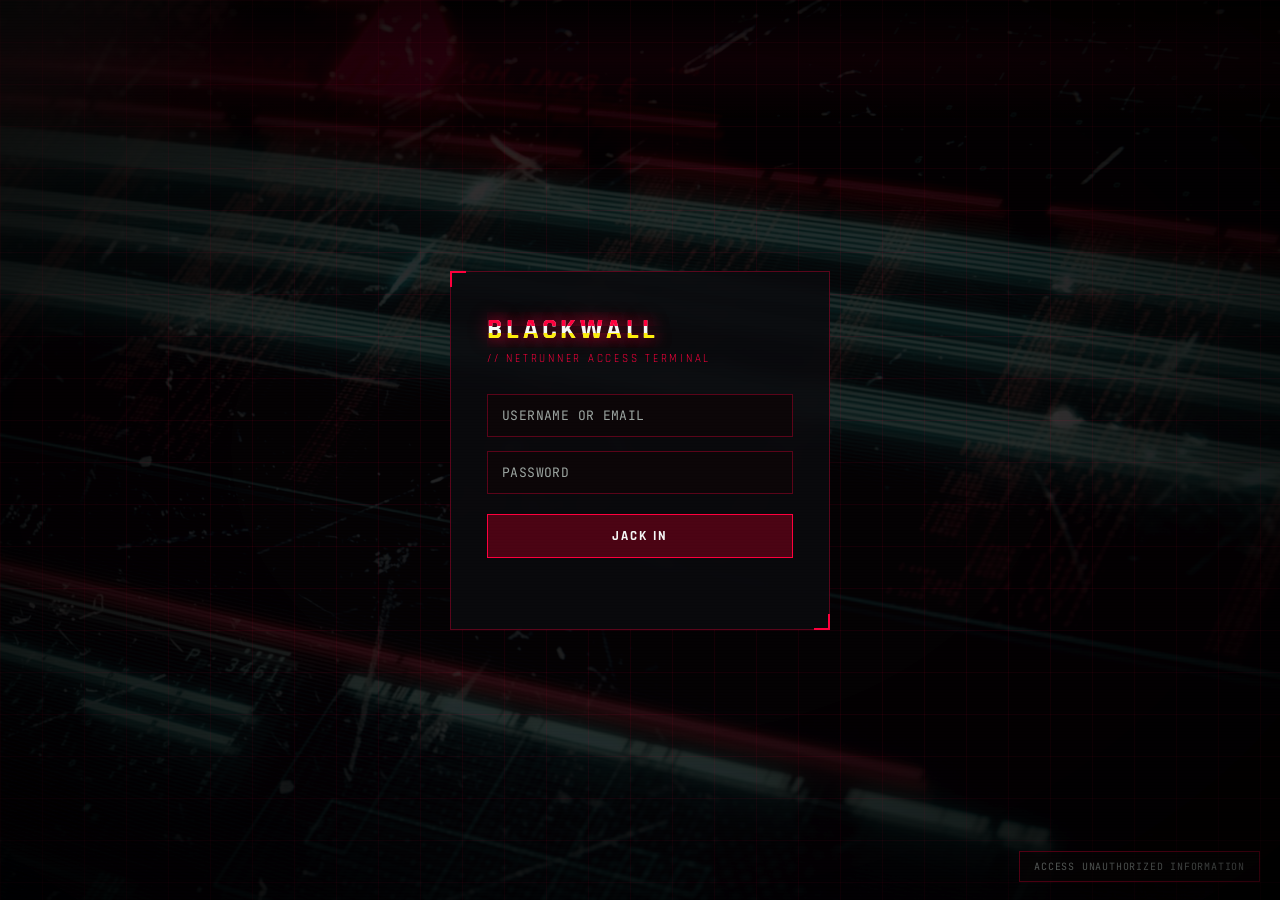
<file: index.html>
<!DOCTYPE html>
<html lang="en">
<head>
  <meta charset="UTF-8">
  <meta name="viewport" content="width=device-width, initial-scale=1">
  <title>BLACKWALL // GRAPHQL</title>
  <link rel="stylesheet" href="css/style.css?v=4">
  <link rel="icon" type="image/png" href="assets/icon.png">
</head>
<body>
  

  <!-- <div id="preBootOverlay" class="pre-boot-overlay">
    <div id="preBootPrompt" class="pre-boot-prompt">click anything to continue</div>
  </div> -->
  
  <div id="app"></div>

  <script type="module" src="js/pre-boot.js"></script>
  <script type="module" src="js/router.js"></script>
</body>
</html>
</file>
<file: css/style.css>
@import url('https://fonts.googleapis.com/css2?family=Rajdhani:wght@500;600;700&family=JetBrains+Mono:wght@400;500;700&display=swap');

:root {
  --void:        #050203;
  --void-2:      #0b0507;
  --panel:       #100609;
  --panel-line:  rgba(255, 0, 60, 0.32);
  --red:         #ff003c;
  --red-dim:     #8f0022;
  --red-deep:    #4a0313;
  --flag:        #fcee0a;
  --cyan:        #00f0ff;
  --magenta:     #ff2079;
  --ice:         #f4f6f5;
  --ice-dim:     #9aa39f;
  --grid:        rgba(255, 0, 60, 0.07);
  --ok:          #39ff8f;

  --font-display: 'Rajdhani', sans-serif;
  --font-mono:    'JetBrains Mono', 'Share Tech Mono', monospace;
}

* { box-sizing: border-box; }

html, body {
  margin: 0;
  padding: 0;
  min-height: 100vh;
  color: var(--ice);
  font-family: var(--font-display);
  overflow-x: hidden;
}

html {
  background: var(--void);
}

body {
  background: transparent;
}

html::before {
  content: "";
  position: fixed;
  inset: 0;
  z-index: -1;
  pointer-events: none;
  background-image: url('../assets/background.png');
  background-size: cover;
  background-position: center;
  background-repeat: no-repeat;
  background-attachment: fixed;
  opacity: 0.25;
  filter: saturate(0.8) brightness(0.7);
}

body {
  background-image:
    linear-gradient(var(--grid) 1px, transparent 1px),
    linear-gradient(90deg, var(--grid) 1px, transparent 1px);
  background-size: 42px 42px;
  position: relative;
}

body::before {
  content: "";
  position: fixed;
  inset: 0;
  pointer-events: none;
  z-index: 999;
  background: repeating-linear-gradient(
    to bottom,
    rgba(255, 255, 255, 0.025) 0px,
    rgba(255, 255, 255, 0.025) 1px,
    transparent 2px,
    transparent 3px
  );
  mix-blend-mode: overlay;
  animation: scan-drift 11s linear infinite;
}

@keyframes scan-drift {
  0%   { background-position: 0 0; }
  100% { background-position: 0 120px; }
}

body::after {
  content: "";
  position: fixed;
  inset: 0;
  pointer-events: none;
  z-index: 998;
  background: radial-gradient(ellipse at center, transparent 45%, rgba(0,0,0,0.75) 100%);
  animation: vignette-breathe 8s ease-in-out infinite;
}

@keyframes vignette-breathe {
  0%, 100% { opacity: 1; }
  50% { opacity: 0.88; }
}


@keyframes deep-glitch {
  0%, 98.5%, 100% { transform: translate(0, 0); filter: none; }
  98.7% { transform: translate(-2px, 1px); filter: hue-rotate(8deg); }
  99%   { transform: translate(2px, -1px); filter: hue-rotate(-8deg); }
  99.3% { transform: translate(0, 0); filter: none; }
}

.dashboard, .login-wrap, .detail-wrap {
  animation: deep-glitch 14s infinite;
}

@keyframes sweep {
  0%   { transform: translateY(-100%); opacity: 0; }
  5%   { opacity: 0.5; }
  95%  { opacity: 0.5; }
  100% { transform: translateY(100vh); opacity: 0; }
}

.bw-sweep {
  position: fixed;
  left: 0; right: 0;
  height: 120px;
  top: 0;
  background: linear-gradient(to bottom, transparent, rgba(255, 0, 60,0.06), transparent);
  animation: sweep 7s linear infinite;
  pointer-events: none;
  z-index: 5;
}

::selection { background: var(--red); color: var(--void); }



.hud-frame {
  position: relative;
  border: 1px solid var(--panel-line);
  background: linear-gradient(180deg, rgba(255, 0, 60,0.03), rgba(0,0,0,0.2));
  animation: frame-pulse 6s ease-in-out infinite;
}

@keyframes frame-pulse {
  0%, 100% { border-color: var(--panel-line); }
  50% { border-color: rgba(255, 0, 60, 0.4); }
}

.hud-frame::before,
.hud-frame::after {
  content: "";
  position: absolute;
  width: 14px;
  height: 14px;
  z-index: 2;
}

.hud-frame::before {
  top: -1px; left: -1px;
  border-top: 2px solid var(--icon-color, var(--red));
  border-left: 2px solid var(--icon-color, var(--red));
}

.hud-frame::after {
  bottom: -1px; right: -1px;
  border-bottom: 2px solid var(--icon-color, var(--red));
  border-right: 2px solid var(--icon-color, var(--red));
}



.glitch {
  position: relative;
  font-family: var(--font-display);
  font-weight: 700;
  letter-spacing: 0.08em;
  color: var(--ice);
  text-transform: uppercase;
  text-shadow: 0 0 18px rgba(255, 0, 60,0.55);
}

.glitch::before,
.glitch::after {
  content: attr(data-text);
  position: absolute;
  top: 0; left: 0;
  width: 100%; height: 100%;
  overflow: hidden;
  background: transparent;
}

.glitch::before {
  color: var(--red);
  clip-path: inset(0 0 60% 0);
  animation: glitch-1 3.2s infinite linear alternate-reverse;
}

.glitch::after {
  color: var(--flag);
  clip-path: inset(60% 0 0 0);
  animation: glitch-2 2.6s infinite linear alternate-reverse;
}

@keyframes glitch-1 {
  0%   { transform: translate(0,0); }
  20%  { transform: translate(-2px, 1px); }
  40%  { transform: translate(2px, -1px); }
  60%  { transform: translate(-1px, 0); }
  100% { transform: translate(1px, 1px); }
}
@keyframes glitch-2 {
  0%   { transform: translate(0,0); }
  25%  { transform: translate(2px, -1px); }
  50%  { transform: translate(-2px, 1px); }
  75%  { transform: translate(1px, 1px); }
  100% { transform: translate(-1px, -1px); }
}



.login-wrap {
  min-height: 100vh;
  display: flex;
  align-items: center;
  justify-content: center;
  position: relative;
  z-index: 2;
}

#loginForm,
.tx-dupe-box {
  width: 380px;
  max-width: calc(100vw - 32px);
  padding: 40px 36px 32px;
  background: rgba(10, 10, 13, 0.85);
  backdrop-filter: blur(6px);
  position: relative;
}

#loginForm h1,
.tx-dupe-box h1 {
  font-family: var(--font-display);
  font-size: 28px;
  letter-spacing: 0.12em;
  color: var(--ice);
  margin: 0 0 4px;
  text-transform: uppercase;
}

.login-tag {
  font-size: 11px;
  letter-spacing: 0.25em;
  color: var(--red);
  text-transform: uppercase;
  margin-bottom: 28px;
  display: block;
}

#loginForm input,
.tx-dupe-box input {
  width: 100%;
  background: var(--void-2);
  border: 1px solid var(--panel-line);
  color: var(--ice);
  font-family: var(--font-mono);
  font-size: 13px;
  padding: 12px 14px;
  margin-bottom: 14px;
  outline: none;
  letter-spacing: 0.03em;
  transition: border-color 0.15s, box-shadow 0.15s;
}

#loginForm input::placeholder { color: var(--ice-dim); }

#loginForm input:focus {
  border-color: var(--red);
  box-shadow: 0 0 0 1px var(--red), 0 0 16px rgba(255, 0, 60,0.35);
}

#loginForm button,
.tx-dupe-box button {
  width: 100%;
  margin-top: 6px;
  padding: 13px;
  background: var(--red-deep);
  border: 1px solid var(--red);
  color: var(--ice);
  font-family: var(--font-display);
  font-weight: 700;
  letter-spacing: 0.15em;
  text-transform: uppercase;
  font-size: 13px;
  cursor: pointer;
  transition: background 0.15s, color 0.15s, box-shadow 0.15s;
}

#loginForm button:hover {
  background: var(--red);
  color: var(--void);
  box-shadow: 0 0 20px rgba(255, 0, 60,0.55);
}

#loginForm button:focus-visible,
button:focus-visible,
input:focus-visible {
  outline: 2px solid var(--flag);
  outline-offset: 2px;
}

.error {
  min-height: 16px;
  color: var(--flag);
  font-size: 11px;
  letter-spacing: 0.05em;
  margin-top: 12px;
  text-transform: uppercase;
}

.error:not(:empty)::before { content: "⚠ "; }

.notfound-wrap {
  min-height: 100vh;
  display: flex;
  align-items: center;
  justify-content: center;
  position: relative;
  z-index: 2;
  padding: 24px;
}

.notfound-card {
  width: 560px;
  max-width: 100%;
  padding: 44px 40px 36px;
  background: rgba(10, 10, 13, 0.85);
  backdrop-filter: blur(6px);
  text-align: center;
}

.notfound-code {
  font-family: var(--font-display);
  font-size: 96px;
  font-weight: 700;
  letter-spacing: 0.05em;
  line-height: 1;
  margin: 0 0 6px;
}

.notfound-title {
  font-family: var(--font-display);
  font-size: 20px;
  font-weight: 700;
  letter-spacing: 0.14em;
  text-transform: uppercase;
  color: var(--ice);
  margin: 0 0 18px;
}

.notfound-log {
  text-align: left;
  background: var(--void-2);
  border: 1px solid var(--panel-line);
  padding: 14px 16px;
  margin: 0 0 22px;
  font-size: 11px;
  line-height: 1.9;
  letter-spacing: 0.03em;
  color: var(--ice-dim);
}

.notfound-log span { color: var(--red); }
.notfound-log .nf-ok { color: var(--ok); }
.notfound-log .nf-flag { color: var(--flag); }

.notfound-blurb {
  font-size: 12px;
  line-height: 1.7;
  color: var(--ice-dim);
  margin: 0 0 26px;
  letter-spacing: 0.02em;
}

.notfound-actions {
  display: flex;
  justify-content: center;
}

.unauth-link {
  position: fixed;
  right: 20px;
  bottom: 18px;
  z-index: 6;
  padding: 8px 14px;
  background: rgba(10, 5, 7, 0.7);
  border: 1px solid var(--red-dim);
  color: var(--ice-dim);
  font-family: var(--font-mono);
  font-size: 10px;
  letter-spacing: 0.08em;
  text-transform: uppercase;
  text-decoration: none;
  transition: border-color 0.15s, color 0.15s, box-shadow 0.15s;
}

.unauth-link:hover {
  border-color: var(--magenta);
  color: var(--magenta);
  box-shadow: 0 0 12px rgba(255, 32, 121, 0.4);
}

.notfound-actions a {
  display: inline-block;
  padding: 13px 28px;
  background: var(--red-deep);
  border: 1px solid var(--red);
  color: var(--ice);
  font-family: var(--font-display);
  font-weight: 700;
  letter-spacing: 0.15em;
  text-transform: uppercase;
  font-size: 13px;
  text-decoration: none;
  transition: background 0.15s, color 0.15s, box-shadow 0.15s;
}

.notfound-actions a:hover {
  background: var(--red);
  color: var(--void);
  box-shadow: 0 0 20px rgba(255, 0, 60,0.55);
}

.notfound-cursor {
  display: inline-block;
  width: 8px;
  height: 14px;
  margin-left: 2px;
  background: var(--red);
  vertical-align: -2px;
  animation: nf-blink 1s steps(1) infinite;
}

@keyframes nf-blink {
  0%, 49% { opacity: 1; }
  50%, 100% { opacity: 0; }
}



.dashboard {
  min-height: 100vh;
  position: relative;
  z-index: 2;
  padding: 18px 22px;
  width: 100%;
}

.topbar {
  display: flex;
  justify-content: space-between;
  align-items: flex-start;
  margin-bottom: 18px;
}

.identity-box {
  display: flex;
  align-items: center;
  gap: 10px;
  padding: 10px 16px;
  cursor: pointer;
  background: rgba(10,10,13,0.7);
  transition: box-shadow 0.15s, transform 0.1s;
  border: none;
  text-align: left;
}

.identity-box:hover {
  box-shadow: 0 0 14px rgba(255, 0, 60,0.35);
  transform: translateY(-1px);
}

.identity-dot {
  width: 8px; height: 8px;
  border-radius: 50%;
  background: var(--ok);
  box-shadow: 0 0 8px var(--ok);
  flex-shrink: 0;
}

.identity-text .label {
  font-size: 9px;
  letter-spacing: 0.2em;
  color: var(--red);
  text-transform: uppercase;
  display: block;
}

.identity-text .name {
  font-family: var(--font-display);
  font-size: 16px;
  font-weight: 600;
  letter-spacing: 0.05em;
  color: var(--ice);
}

.logout-btn {
  padding: 13px 26px;
  background: rgba(255, 0, 60,0.06);
  border: 1px solid var(--red);
  color: var(--red);
  font-family: var(--font-display);
  font-weight: 700;
  font-size: 13.5px;
  letter-spacing: 0.18em;
  text-transform: uppercase;
  cursor: pointer;
  transition: all 0.15s;
  box-shadow: 0 0 10px rgba(255, 0, 60,0.25);
}

.logout-btn:hover {
  background: var(--red);
  color: var(--void);
  border-color: var(--red);
  box-shadow: 0 0 20px rgba(255, 0, 60,0.65);
}

.title-band {
  text-align: center;
  margin: 8px 0 22px;
}

.title-band h1 {
  font-size: 34px;
  margin: 0;
}

.title-band .glitch {
  display: inline-block;
  cursor: default;
  user-select: none;
  -webkit-user-select: none;
  -moz-user-select: none;
}

.title-band .sub {
  font-size: 10.5px;
  letter-spacing: 0.35em;
  color: var(--ice-dim);
  text-transform: uppercase;
  margin-top: 6px;
}

.title-band .boot-line {
  font-size: 10px;
  color: var(--ok);
  letter-spacing: 0.15em;
  margin-top: 10px;
  font-family: var(--font-mono);
}

.title-band .boot-line::after {
  content: "_";
  animation: cursor-blink 1s step-end infinite;
}

@keyframes cursor-blink {
  0%, 50% { opacity: 1; }
  51%, 100% { opacity: 0; }
}

.grid-layout {
  display: grid;
  grid-template-columns: repeat(6, 1fr);
  grid-auto-rows: minmax(90px, auto);
  gap: 12px;
  width: 100%;
}


.hero-graph {
  position: relative;
  overflow: hidden;
}

.hero-graph::before {
  
  content: "";
  position: absolute;
  inset: 0;
  opacity: 0.05;
  background-image:
    linear-gradient(30deg, var(--red) 12%, transparent 12.5%, transparent 87%, var(--red) 87.5%, var(--red)),
    linear-gradient(150deg, var(--red) 12%, transparent 12.5%, transparent 87%, var(--red) 87.5%, var(--red)),
    linear-gradient(30deg, var(--red) 12%, transparent 12.5%, transparent 87%, var(--red) 87.5%, var(--red)),
    linear-gradient(150deg, var(--red) 12%, transparent 12.5%, transparent 87%, var(--red) 87.5%, var(--red));
  background-size: 44px 76px;
  background-position: 0 0, 0 0, 22px 38px, 22px 38px;
  pointer-events: none;
}

.center-visuals {
  grid-column: 1 / 2;
  gap: 12px;
}

.center-visuals.right {
  grid-column: 6 / 7;
}

.stat-card {
  padding: 14px 16px;
  min-height: 108px;
  display: flex;
  flex-direction: column;
  justify-content: space-between;
  background: rgba(10,10,13,0.82);
  transition: box-shadow 0.15s, transform 0.1s, border-color 0.15s;
  position: relative;
}

.stat-card.interactive-panel:hover {
  box-shadow: 0 0 18px color-mix(in srgb, var(--icon-color, var(--red)) 35%, transparent),
    inset 0 0 20px color-mix(in srgb, var(--icon-color, var(--red)) 6%, transparent);
  transform: translateY(-2px);
}

.stat-card::after {
  
  content: "";
  position: absolute;
  top: 10px;
  right: 10px;
  width: 5px;
  height: 5px;
  border-radius: 50%;
  background: var(--icon-color, var(--red));
  box-shadow: 0 0 6px var(--icon-color, var(--red));
  animation: led-pulse 2.4s ease-in-out infinite;
}

.stat-card::before {
  
  content: attr(data-icon);
  position: absolute;
  bottom: -6px;
  right: 2px;
  font-size: 46px;
  font-family: var(--font-display);
  font-weight: 700;
  color: var(--icon-color, var(--red));
  opacity: 0.09;
  line-height: 1;
  pointer-events: none;
}

.stat-card.interactive-panel:hover::before { opacity: 0.16; }

@keyframes led-pulse {
  0%, 100% { opacity: 1; }
  50% { opacity: 0.25; }
}

.stat-card .stat-label {
  display: block;
  width: 100%;
  text-align: center;
  font-size: 12px;
  font-weight: 700;
  letter-spacing: 0.2em;
  text-transform: uppercase;
  color: var(--icon-color, var(--red));
  position: relative;
  animation: label-glitch 9s infinite;
  animation-delay: var(--glitch-delay, 0s);
}


@keyframes label-glitch {
  0%, 93%, 100% { transform: translate(0, 0); text-shadow: 0 0 8px rgba(255, 0, 60,0.4); }
  94% { transform: translate(-1px, 0); text-shadow: 1px 0 0 #00f0ff, -1px 0 0 var(--red); }
  95% { transform: translate(1px, 0); text-shadow: -1px 0 0 #00f0ff, 1px 0 0 var(--red); opacity: 0.7; }
  96% { transform: translate(0, 0); text-shadow: 0 0 8px rgba(255, 0, 60,0.4); }
}

.stat-card .stat-value {
  font-family: var(--font-display);
  font-size: 32px;
  font-weight: 700;
  color: var(--ice);
  line-height: 1.1;
  margin-top: 8px;
  text-shadow: 0 0 12px color-mix(in srgb, var(--icon-color, var(--red)) 35%, transparent);
  position: relative;
  flex: 1;
  display: flex;
  flex-direction: column;
  justify-content: center;
  animation: value-flicker 4.5s infinite;
}


.stat-card-wide .stat-value {
  padding-left: 10px;
  border-left: 2px solid var(--icon-color, var(--red));
}


.stat-split-item .stat-value::after,
.stat-card-wide .stat-value::after {
  content: "";
  display: block;
  height: 2px;
  width: 60%;
  margin: 6px auto 0;
  background: var(--icon-color, var(--red));
  box-shadow: 0 0 6px var(--icon-color, var(--red));
  opacity: 0.7;
}

.stat-card-wide .stat-value::after { margin: 6px 0 0; }

@keyframes value-flicker {
  0%, 96%, 100% { opacity: 1; }
  97% { opacity: 0.55; }
  98% { opacity: 1; }
}

.stat-card .stat-sub {
  font-size: 10px;
  color: var(--ice-dim);
  margin-top: 4px;
  letter-spacing: 0.05em;
}

.chart-card {
  padding: 16px;
  background: rgba(10,10,13,0.82);
  display: flex;
  flex-direction: column;
  align-items: center;
  justify-content: center;
  height: 100%;
  transition: box-shadow 0.15s;
}

.chart-card.interactive-panel:hover {
  box-shadow: 0 0 20px rgba(255, 0, 60,0.3);
}

.interactive-panel { cursor: pointer; }


.chart-card svg {
  width: 100%;
  height: auto;
  display: block;
}

.chart-card .chart-title {
  align-self: center;
  width: 100%;
  text-align: center;
  font-size: 13px;
  font-weight: 700;
  letter-spacing: 0.24em;
  text-transform: uppercase;
  color: var(--red);
  margin-bottom: 6px;
  text-shadow: 0 0 8px rgba(255, 0, 60,0.4);
  position: relative;
  animation: label-glitch 9s infinite;
  animation-delay: var(--glitch-delay, 0s);
}

.hero-graph .chart-title {
  display: block;
  width: 100%;
  text-align: center;
  font-size: 15px;
}

.project-progress-card {
  align-items: stretch;
  justify-content: flex-start;
  gap: 10px;
  flex: 1 1 auto;
  min-height: 0;
}

.project-progress-wrap {
  width: 100%;
  flex: 1;
  min-height: 0;
  display: flex;
  flex-direction: column;
  overflow-y: auto;
}

.pp-row {
  display: flex;
  align-items: center;
  gap: 10px;
}

.pp-header {
  flex: 0 0 auto;
  padding: 4px 10px 8px;
  border-bottom: 1px solid var(--panel-line);
}

.pp-header .pp-col {
  font-size: 10px;
  font-weight: 600;
  letter-spacing: 0.08em;
  text-transform: uppercase;
  color: var(--ice-dim);
}

.pp-body {
  flex: 1;
  min-height: 0;
  display: flex;
  flex-direction: column;
}

.pp-item-row {
  flex: 1 1 0;
  min-height: 34px;
  padding: 6px 10px 6px 14px;
  margin-bottom: 6px;
  border: 1px solid rgba(255, 0, 60, 0.16);
  border-radius: 4px;
  font-size: 13px;
  box-shadow: inset 4px 0 0 var(--red);
  transition: background 0.15s, border-color 0.15s;
}

.pp-item-row:last-child { margin-bottom: 0; }
.pp-item-row:hover { background: rgba(255, 0, 60, 0.04); border-color: rgba(255, 0, 60, 0.35); }

.pp-col-path { flex: 2 1 0; min-width: 0; }
.pp-col-status { flex: 1 1 0; }
.pp-col-captain { flex: 1 1 0; }
.pp-col-xp { flex: 0 0 auto; min-width: 70px; text-align: right; }

.project-progress-name {
  font-size: 13px;
  font-weight: 700;
  color: var(--ice);
  letter-spacing: 0.02em;
  white-space: nowrap;
  overflow: hidden;
  text-overflow: ellipsis;
}

.project-progress-path {
  font-size: 10px;
  color: var(--ice-dim);
  margin-top: 2px;
  white-space: nowrap;
  overflow: hidden;
  text-overflow: ellipsis;
}

.project-progress-status {
  display: inline-flex;
  align-items: center;
  gap: 6px;
  font-weight: 600;
  letter-spacing: 0.02em;
  font-size: 13px;
}

.status-setup { color: var(--cyan); }
.status-working { color: #b26bff; }
.status-finished { color: var(--ok); }
.status-audit { color: var(--red); }
.status-unknown { color: var(--ice-dim); }

.project-progress-captain {
  font-weight: 700;
  font-size: 13px;
  color: var(--ice);
}

.project-progress-xp {
  display: flex;
  flex-direction: column;
  align-items: flex-end;
  gap: 2px;
}

.pp-xp-amount {
  font-weight: 700;
  font-size: 13px;
  color: var(--cyan);
  text-align: right;
  white-space: nowrap;
}

.pp-xp-pending {
  font-size: 9px;
  font-weight: 600;
  letter-spacing: 0.04em;
  text-transform: uppercase;
  color: var(--flag, #fcee0a);
  white-space: nowrap;
}

.project-progress-empty {
  flex: 1;
  display: flex;
  align-items: center;
  justify-content: center;
  text-align: center;
  padding: 20px 10px;
  font-size: 12px;
  color: var(--ice-dim);
}

.project-progress-pagination {
  display: flex;
  align-items: center;
  justify-content: center;
  gap: 16px;
  padding-top: 4px;
  flex: 0 0 auto;
}

.pp-page-btn {
  background: rgba(255, 0, 60, 0.06);
  border: 1px solid var(--panel-line);
  color: var(--ice);
  font-size: 16px;
  line-height: 1;
  width: 28px;
  height: 28px;
  border-radius: 2px;
  cursor: pointer;
  transition: background 0.15s, box-shadow 0.15s;
}

.pp-page-btn:hover:not(:disabled) {
  background: rgba(255, 0, 60, 0.15);
  box-shadow: 0 0 10px rgba(255, 0, 60, 0.3);
}

.pp-page-btn:disabled {
  opacity: 0.3;
  cursor: default;
}

.pp-page-label {
  font-size: 12px;
  letter-spacing: 0.05em;
  color: var(--ice-dim);
  min-width: 90px;
  text-align: center;
}


.source-toggle-card {
  justify-content: flex-start;
  align-items: stretch;
  gap: 10px;
}

.source-toggle-list {
  display: flex;
  flex-direction: column;
  gap: 8px;
  margin-top: 10px;
  width: 100%;
}

.source-btn {
  width: 100%;
  padding: 9px 12px;
  background: rgba(255, 0, 60,0.04);
  border: 1px solid var(--panel-line);
  border-left: 3px solid var(--src-color, var(--red));
  color: var(--ice-dim);
  font-family: var(--font-display);
  font-weight: 600;
  font-size: 12px;
  letter-spacing: 0.1em;
  text-transform: uppercase;
  cursor: pointer;
  text-align: left;
  transition: all 0.15s;
  position: relative;
}

.source-btn::after {
  
  content: "";
  position: absolute;
  top: 50%; right: 12px;
  width: 6px; height: 6px;
  border-radius: 50%;
  background: var(--src-color, var(--red));
  transform: translateY(-50%);
  opacity: 0.35;
}

.source-btn:hover {
  border-color: var(--src-color, var(--red-dim));
  color: var(--ice);
}

.source-btn.active {
  background: rgba(255,255,255,0.04);
  border-color: var(--src-color, var(--red));
  color: var(--ice);
  box-shadow: 0 0 14px color-mix(in srgb, var(--src-color, var(--red)) 45%, transparent);
}

.source-btn.active::after { opacity: 1; box-shadow: 0 0 6px var(--src-color, var(--red)); }

.source-hint {
  font-size: 9px;
  color: var(--ice-dim);
  margin-top: auto;
  letter-spacing: 0.03em;
  line-height: 1.5;
}


.hero-graph .scan-line {
  position: absolute;
  left: 0; right: 0;
  height: 2px;
  background: linear-gradient(90deg, transparent, var(--red), transparent);
  animation: hero-scan 4s ease-in-out infinite;
  opacity: 0.6;
  pointer-events: none;
}

@keyframes hero-scan {
  0%   { top: 8%; }
  50%  { top: 88%; }
  100% { top: 8%; }
}

.lore-corner {
  margin-top: 14px;
  max-width: 480px;
  padding: 14px 18px;
  background: rgba(10,10,13,0.55);
  position: relative;
}

.lore-corner .lore-title {
  font-size: 9px;
  letter-spacing: 0.25em;
  color: var(--flag);
  text-transform: uppercase;
  margin-bottom: 8px;
}

.lore-corner .lore-line {
  font-size: 11px;
  color: var(--ice-dim);
  line-height: 1.6;
}

.lore-corner .lore-line span { color: var(--cyan); }

.lore-corner .lore-flicker {
  animation: flicker 5s infinite;
  display: inline-block;
  transition: opacity 0.35s ease;
}

@keyframes flicker {
  0%, 92%, 100% { opacity: 1; }
  93% { opacity: 0.3; }
  94% { opacity: 1; }
  95% { opacity: 0.4; }
  96% { opacity: 1; }
}

svg text { font-family: var(--font-mono); fill: var(--ice-dim); }



.boot-overlay {
  position: fixed;
  inset: 0;
  z-index: 1000;
  background: var(--void);
  display: flex;
  align-items: center;
  justify-content: center;
  padding: 40px;
  transition: opacity 0.5s ease;
}

.boot-lines {
  width: 100%;
  max-width: 620px;
  font-family: var(--font-mono);
  font-size: 13px;
  color: var(--ok);
  line-height: 1.9;
}

.boot-row {
  white-space: pre;
}

.boot-row::before { content: "> "; color: var(--red); }



.pre-boot-overlay {
  position: fixed;
  inset: 0;
  z-index: 5000;
  background: rgba(5, 2, 3, 0.55);
  backdrop-filter: blur(2px);
  padding: 28px 24px;
  cursor: pointer;
  transition: opacity 0.45s ease;
}

.pre-boot-overlay.fading { opacity: 0; pointer-events: none; }

.pre-boot-prompt {
  position: absolute;
  top: 24px;
  left: 24px;
  font-family: var(--font-mono);
  font-size: 16px;
  letter-spacing: 0.16em;
  text-transform: uppercase;
  color: var(--red);
  text-shadow: 0 0 8px rgba(255, 0, 60, 0.55);
  opacity: 0;
  pointer-events: none;
  transition: opacity 0.4s ease;
}

.pre-boot-prompt.show {
  opacity: 1;
  animation: pre-boot-blink 1.1s steps(2, jump-none) infinite;
}

@keyframes pre-boot-blink {
  50% { opacity: 0.3; }
}

@media (prefers-reduced-motion: reduce) {
  .pre-boot-prompt.show { animation: none; }
}

.split-crack {
  position: fixed;
  inset: 0;
  z-index: 1002;
  pointer-events: none;
}

.split-crack path {
  fill: none;
  stroke: var(--red);
  stroke-width: 2.5px;
  stroke-linejoin: round;
  stroke-linecap: round;
  opacity: 0;
  filter: drop-shadow(0 0 1px var(--red)) drop-shadow(0 0 3px rgba(255, 0, 60, 0.35));
  transition: stroke-dashoffset 1.2s cubic-bezier(0.4, 0, 0.2, 1);
}

.split-crack.split-crack-visible path {
  opacity: 1;
  animation: split-crack-glow 1.2s ease-in-out forwards;
}

.split-crack.split-crack-fade { transition: opacity 0.2s ease; opacity: 0; }

@keyframes split-crack-glow {
  0%   { filter: drop-shadow(0 0 1px var(--red)) drop-shadow(0 0 3px rgba(255, 0, 60, 0.35)); }
  60%  { filter: drop-shadow(0 0 3px var(--red)) drop-shadow(0 0 14px rgba(255, 0, 60, 0.9)); }
  100% { filter: drop-shadow(0 0 4px var(--red)) drop-shadow(0 0 22px rgba(255, 0, 60, 1)); }
}

.neural-split {
  position: fixed;
  inset: 0;
  z-index: 1000;
  overflow: hidden;
  pointer-events: none;
}

.split-half {
  position: absolute;
  inset: 0;
  background: var(--void);
  filter: drop-shadow(0 0 3px var(--red)) drop-shadow(0 0 14px rgba(255, 0, 60, 0.6));
  transition: transform 0.65s cubic-bezier(0.6, 0, 0.15, 1);
}

.neural-split.split-open .split-left  { transform: translate3d(-55%, 0, 0); }
.neural-split.split-open .split-right { transform: translate3d(55%, 0, 0); }



.identity-box { flex-wrap: wrap; row-gap: 4px; }

.identity-rank {
  display: block;
  font-size: 12px;
  font-weight: 700;
  letter-spacing: 0.12em;
  color: var(--flag);
  text-transform: uppercase;
  margin-top: 3px;
  text-shadow: 0 0 8px rgba(252, 238, 10, 0.55);
}

.identity-uptime {
  font-size: 9px;
  color: var(--ice-dim);
  letter-spacing: 0.1em;
  margin-left: 14px;
  padding-left: 14px;
  border-left: 1px solid var(--panel-line);
  font-family: var(--font-mono);
}



.uplink-card { align-items: stretch; justify-content: flex-start; }

.uplink-log {
  width: 100%;
  flex: 1;
  overflow-y: auto;
  overflow-x: hidden;
  font-size: 9px;
  line-height: 1.6;
  color: var(--ok);
  font-family: var(--font-mono);
  scrollbar-width: thin;
  scrollbar-color: var(--red-dim) transparent;
}

.uplink-log::-webkit-scrollbar { width: 5px; }
.uplink-log::-webkit-scrollbar-thumb { background: var(--red-dim); }

.uplink-log .log-line {
  white-space: nowrap;
  overflow: hidden;
  text-overflow: ellipsis;
}

.uplink-log .log-line::before { content: "$ "; color: var(--cyan); }



.cred-card { align-items: stretch; justify-content: flex-start; }

.cred-body { width: 100%; }

.cred-level {
  font-family: var(--font-display);
  font-size: 11px;
  font-weight: 700;
  letter-spacing: 0.18em;
  color: var(--flag);
  text-shadow: 0 0 8px rgba(252, 238, 10, 0.55);
}

.cred-title {
  font-family: var(--font-display);
  font-size: 22px;
  font-weight: 700;
  color: var(--ice);
  text-shadow: 0 0 14px rgba(255, 0, 60,0.55);
  margin-top: 2px;
}

.cred-desc {
  font-size: 9.5px;
  color: var(--ice-dim);
  margin-top: 3px;
  line-height: 1.5;
}

.cred-bar-track {
  width: 100%;
  height: 6px;
  background: rgba(255,255,255,0.06);
  border: 1px solid var(--panel-line);
  margin-top: 12px;
  overflow: hidden;
}

.cred-bar-fill {
  height: 100%;
  background: linear-gradient(90deg, var(--red-deep), var(--red));
  box-shadow: 0 0 8px rgba(255, 0, 60,0.6);
  transition: width 0.6s ease;
}

.cred-next {
  display: flex;
  justify-content: space-between;
  font-size: 8.5px;
  color: var(--ice-dim);
  letter-spacing: 0.05em;
  text-transform: uppercase;
  margin-top: 6px;
}

.cred-next span:last-child { color: var(--flag); }

.detail-wrap {
  min-height: 100vh;
  display: flex;
  align-items: center;
  justify-content: center;
  padding: 24px;
}

.detail-panel {
  width: 100%;
  max-width: 640px;
  padding: 32px;
  background: rgba(10,10,13,0.85);
}

.detail-panel h1 { font-size: 24px; margin: 0 0 4px; }

.detail-panel .sub {
  font-size: 10px;
  letter-spacing: 0.25em;
  color: var(--ice-dim);
  text-transform: uppercase;
}

.detail-head {
  display: flex;
  justify-content: space-between;
  align-items: flex-start;
  gap: 16px;
  flex-wrap: wrap;
  margin-bottom: 18px;
}

.detail-rank-badge {
  text-align: right;
  padding: 8px 14px;
  border: 1px solid var(--panel-line);
  border-right: 3px solid var(--magenta);
  background: rgba(255, 32, 121, 0.05);
  flex-shrink: 0;
  margin-left: auto;
}

.badge-title {
  display: block;
  font-family: var(--font-display);
  font-weight: 700;
  font-size: 14px;
  color: var(--ice);
}

.badge-desc {
  display: block;
  font-size: 9px;
  color: var(--ice-dim);
  margin-top: 2px;
  max-width: 220px;
}

.detail-cred-bar { margin-top: 4px; margin-bottom: 4px; }
.detail-cred-next { margin-bottom: 22px; }

.dossier-footer {
  margin-top: 20px;
  font-size: 9.5px;
  color: var(--ok);
  letter-spacing: 0.08em;
}

.detail-avatar-row {
  display: flex;
  align-items: center;
  gap: 18px;
  padding: 10px 0 18px;
  border-bottom: 1px dashed var(--panel-line);
  margin-bottom: 6px;
  flex-wrap: wrap;
}

.detail-avatar {
  width: 95px;
  height: 95px;
  border-radius: 50%;
  object-fit: cover;
  border: 1px solid var(--panel-line);
  border-right: 2px solid var(--red);
  flex-shrink: 0;
  background: rgba(255, 0, 60,0.05);
}

.detail-avatar-info { min-width: 0; }

.detail-avatar-name {
  font-family: var(--font-display);
  font-weight: 700;
  font-size: 25px;
  color: var(--ice);
  white-space: nowrap;
  overflow: hidden;
  text-overflow: ellipsis;
}

.detail-avatar-campus {
  font-size: 17px;
  letter-spacing: 0.15em;
  text-transform: uppercase;
  color: var(--ice-dim);
  margin-top: 2px;
}

.detail-row {
  display: flex;
  justify-content: space-between;
  gap: 12px;
  padding: 12px 0;
  border-bottom: 1px dashed var(--panel-line);
  font-size: 13px;
}

.detail-row .v {
  text-align: right;
  overflow-wrap: anywhere;
  color: var(--ice);
}

@media (max-width: 600px) {
  .detail-wrap { padding: 14px; }
  .detail-panel { padding: 20px 18px; }
  .detail-panel h1 { font-size: 19px; }
  .detail-row { flex-direction: column; gap: 2px; padding: 10px 0; }
  .detail-row .v { text-align: left; }
  .detail-avatar { width: 64px; height: 64px; }
  .detail-avatar-name { font-size: 18px; }
  .detail-avatar-campus { font-size: 12px; }
  .detail-rank-badge { margin-left: 0; text-align: left; }
}

.detail-row .k {
  color: var(--red);
  letter-spacing: 0.1em;
  text-transform: uppercase;
  font-size: 10px;
}

.back-link {
  display: inline-block;
  margin-top: 24px;
  color: var(--red);
  text-decoration: none;
  font-size: 11px;
  letter-spacing: 0.15em;
  text-transform: uppercase;
  border-bottom: 1px solid var(--red-dim);
  padding-bottom: 2px;
}

.back-link:hover { border-color: var(--red); }

@media (max-width: 1000px) {
  .grid-layout {
    display: flex;
    flex-direction: column;
    gap: 12px;
  }
  .center-visuals,
  .center-visuals.right,
  .hero-column {
    display: flex;
    flex-direction: column;
    width: 100%;
  }
}

@media (max-width: 600px) {
  .topbar { flex-direction: column; gap: 12px; }
  .identity-uptime { display: none; }
}



.stat-card-wide {
  min-height: 150px;
}



.stat-value-lg {
  font-size: 44px;
}


.stat-outline {
  display: inline-block;
  margin-top: 4px;
  padding: 3px 10px;
  font-size: 13px;
  font-weight: 700;
  letter-spacing: 0.06em;
  color: var(--icon-color, var(--flag));
  border: 1px solid var(--icon-color, var(--flag));
  border-radius: 2px;
  background: rgba(244,246,245,0.04);
}

.stat-split {
  display: flex;
  align-items: center;
  justify-content: space-around;
  width: 100%;
  flex: 1;
  margin-top: 8px;
}

.stat-split-item {
  display: flex;
  flex-direction: column;
  align-items: center;
  justify-content: center;
  height: 100%;
  gap: 4px;
}

.stat-split-item .stat-value {
  font-size: 38px;
}

.stat-split-divider {
  width: 1px;
  height: 52px;
  background: var(--panel-line);
}

.center-visuals {
  display: flex;
  flex-direction: column;
  grid-row: 1 / 2;
}

.center-visuals > * { flex: 1; }


.center-visuals:not(.right) > .source-toggle-card { flex: 0.65; }
.center-visuals:not(.right) > .uplink-card { flex: 0.85; }
.center-visuals:not(.right) > .stat-card-wide { flex: 0 0 150px; }


.matrix-match { flex: 0 0 clamp(220px, 28vh, 300px); }


.center-visuals.right .cred-card { flex: 1.6; }
.center-visuals.right > .stat-card-wide { flex: 0 0 150px; }

.hero-column {
  grid-column: 2 / 6;
  grid-row: 1 / 2;
  display: flex;
  flex-direction: column;
  gap: 12px;
  min-height: 0;
  
}


.hero-graph {
  flex: 0 1 clamp(340px, 46vh, 520px);
  max-height: clamp(340px, 46vh, 520px);
  min-height: 260px;
}

.hero-substrip {
  display: flex;
  gap: 12px;
  flex: 0 0 150px;
}

.hero-substrip .stat-card-half { flex: 1; }

@media (max-width: 600px) {
  .hero-substrip { flex-direction: column; }
}

.cred-divider {
  width: 100%;
  height: 1px;
  background: var(--panel-line);
  margin: 12px 0 10px;
}

.sys-usage {
  width: 100%;
  display: flex;
  flex-direction: column;
  justify-content: space-evenly;
  flex: 1;
  gap: 12px;
  padding: 4px 0 2px;
}

.sys-row {
  display: flex;
  align-items: center;
  gap: 10px;
}

.sys-label {
  width: 26px;
  font-size: 9px;
  letter-spacing: 0.14em;
  color: var(--ice-dim);
}

.sys-bar-track {
  flex: 1;
  height: 10px;
  background: rgba(244,246,245,0.07);
  border: 1px solid var(--panel-line);
  position: relative;
  overflow: hidden;
}

.sys-bar-track::before {
  content: "";
  position: absolute;
  inset: 0;
  z-index: 2;
  background-image: repeating-linear-gradient(
    90deg, rgba(3,3,4,0.85) 0, rgba(3,3,4,0.85) 1px,
    transparent 1px, transparent 7px
  );
  pointer-events: none;
}

.sys-bar-fill {
  position: absolute;
  inset: 0;
  width: 0%;
  background: linear-gradient(90deg, var(--red-deep), var(--red));
  box-shadow: 0 0 8px var(--red), 0 0 2px var(--red) inset;
  transition: width 0.6s ease;
}

.sys-value {
  width: 32px;
  text-align: right;
  font-size: 10px;
  font-weight: 700;
  color: var(--ice);
  font-family: var(--font-display);
  letter-spacing: 0.05em;
  white-space: nowrap;
  overflow: hidden;
  text-overflow: ellipsis;
}


.sys-value-num { width: 68px; font-size: 9px; }

#sysGpuVal { width: 90px; font-size: 8px; letter-spacing: 0.02em; }

.magnify-backdrop {
  position: fixed;
  inset: 0;
  z-index: 1200;
  background: rgba(3, 3, 4, 0.72);
  backdrop-filter: blur(2px);
  opacity: 0;
  transition: opacity 0.28s ease;
  pointer-events: none;
}

.magnify-backdrop.is-visible {
  opacity: 1;
  pointer-events: auto;
  animation: fov-flash 0.42s ease;
}

@keyframes fov-flash {
  0%   { backdrop-filter: blur(0px); }
  40%  { backdrop-filter: blur(5px); }
  100% { backdrop-filter: blur(2px); }
}

.magnify-clone {
  position: fixed;
  z-index: 1201;
  margin: 0;
  overflow: visible;
  
  pointer-events: auto;
  cursor: text;
  user-select: text;
  box-shadow: 0 0 0 rgba(0,0,0,0);
  transform: scale(1);
  transition:
    left 0.42s cubic-bezier(0.16, 1, 0.3, 1),
    top 0.42s cubic-bezier(0.16, 1, 0.3, 1),
    width 0.42s cubic-bezier(0.16, 1, 0.3, 1),
    height 0.42s cubic-bezier(0.16, 1, 0.3, 1),
    box-shadow 0.42s ease;
}

.magnify-clone.is-lifted {
  box-shadow: 0 0 40px rgba(255, 0, 60,0.45), 0 0 90px rgba(0,0,0,0.6);
  animation: fov-push 0.42s cubic-bezier(0.16, 1, 0.3, 1);
}

@keyframes fov-push {
  0%   { transform: scale(0.9); filter: brightness(1) blur(0px); }
  55%  { transform: scale(1.045); filter: brightness(1.35) blur(1px); }
  100% { transform: scale(1); filter: brightness(1) blur(0px); }
}

.magnify-source-active { opacity: 0.35; transition: opacity 0.2s ease; }

.magnify-close {
  position: absolute;
  top: 8px;
  right: 8px;
  z-index: 1202;
  width: 26px;
  height: 26px;
  display: flex;
  align-items: center;
  justify-content: center;
  background: rgba(3, 3, 4, 0.75);
  border: 1px solid var(--red-dim, rgba(255, 0, 60,0.5));
  color: var(--ice, #e8f6ff);
  font-size: 13px;
  line-height: 1;
  cursor: pointer;
  pointer-events: auto;
  opacity: 0;
  transition: opacity 0.2s ease, background 0.15s ease, color 0.15s ease;
}

.magnify-clone.is-lifted .magnify-close { opacity: 0.85; }

.magnify-close:hover {
  background: var(--red, #ff003c);
  color: #fff;
  opacity: 1;
}


.magnify-clone.magnify-row-clone {
  display: flex !important;
  flex-direction: column !important;
  align-items: flex-start !important;
  justify-content: center !important;
  gap: 14px;
  padding: 34px 38px !important;
  background: rgba(8, 8, 10, 0.94);
  border: 1px solid var(--red-dim);
  border-bottom: 1px solid var(--red-dim) !important;
}

.magnify-clone.magnify-row-clone .k {
  font-size: 15px;
  letter-spacing: 0.22em;
  color: var(--red);
  text-shadow: 0 0 10px rgba(255, 0, 60,0.4);
}

.magnify-clone.magnify-row-clone .v {
  font-size: 46px;
  font-family: var(--font-display);
  font-weight: 700;
  color: var(--ice);
  line-height: 1.15;
  text-shadow: 0 0 18px rgba(255, 0, 60,0.4);
  word-break: break-word;
}

.magnify-clone:not(.magnify-row-clone) .chart-title {
  align-self: center;
  text-align: center;
  font-size: 19px;
  margin-bottom: 20px;
}

.magnify-clone:not(.magnify-row-clone) .stat-label {
  text-align: center;
  font-size: 16px;
}

.magnify-clone:not(.magnify-row-clone) .stat-value {
  font-size: 2.6em;
}

.magnify-clone:not(.magnify-row-clone) .stat-sub {
  font-size: 1.4em;
}

.magnify-clone:not(.magnify-row-clone) .uplink-log .log-line {
  font-size: 1.7em;
  line-height: 1.9;
}

.magnify-clone:not(.magnify-row-clone) .cred-level {
  font-size: 1.6em;
}

.magnify-clone:not(.magnify-row-clone) .cred-title {
  font-size: 2.2em;
}

.magnify-clone:not(.magnify-row-clone) .cred-desc {
  font-size: 1.5em;
}

.magnify-clone:not(.magnify-row-clone) .sys-label {
  width: auto;
  font-size: 1.5em;
}

.magnify-clone:not(.magnify-row-clone) .sys-value {
  width: auto;
  font-size: 1.5em;
}

.magnify-clone:not(.magnify-row-clone) .sys-value-num {
  width: auto;
  font-size: 1.4em;
}

.magnify-clone:not(.magnify-row-clone) #sysGpuVal {
  width: auto;
  font-size: 1.2em;
}

.magnify-clone:not(.magnify-row-clone) .sys-bar-track {
  height: 20px;
  border-width: 2px;
}

.chart-tooltip {
  position: fixed;
  z-index: 4000;
  pointer-events: none;
  background: rgba(8, 5, 7, 0.88);
  backdrop-filter: blur(10px);
  -webkit-backdrop-filter: blur(10px);
  border: 1px solid rgba(255, 0, 60, 0.4);
  border-left: 3px solid var(--red);
  border-radius: 6px;
  padding: 12px 16px;
  font-family: var(--font-display);
  font-size: 14px;
  color: var(--ice);
  box-shadow: 0 0 28px rgba(255, 0, 60, 0.28), 0 8px 24px rgba(0, 0, 0, 0.5);
  opacity: 0;
  transform: translateY(6px) scale(0.96);
  transition: opacity 0.18s cubic-bezier(0.22, 1, 0.36, 1),
              transform 0.18s cubic-bezier(0.22, 1, 0.36, 1);
  white-space: nowrap;
}

.chart-tooltip.is-visible { opacity: 1; transform: translateY(0) scale(1); }

.chart-tooltip .tt-title {
  color: var(--red);
  font-weight: 700;
  font-size: 15px;
  letter-spacing: 0.03em;
  margin-bottom: 5px;
}

.chart-tooltip .tt-sub {
  color: var(--ice-dim);
  font-family: var(--font-mono);
  font-size: 12px;
  line-height: 1.6;
}


.dot-halo {
  transform-box: fill-box;
  transform-origin: center;
  pointer-events: none;
  animation: dot-halo-pulse 2.2s ease-in-out infinite;
}

@keyframes dot-halo-pulse {
  0%, 100% { transform: scale(1); opacity: 0.38; }
  50% { transform: scale(1.3); opacity: 0.08; }
}

.tx-log {
  position: absolute;
  inset: 0;
  z-index: 5;
  display: flex;
  flex-direction: column;
  justify-content: center;
  gap: 4px;
  padding: 0 36px;
  background: rgba(3, 3, 4, 0.94);
  opacity: 0;
  pointer-events: none;
  transition: opacity 0.08s linear;
}

.tx-log.tx-log-active { opacity: 1; }

.tx-log-row {
  font-family: var(--font-mono);
  font-size: 12px;
  letter-spacing: 0.02em;
  white-space: pre;
  color: var(--ok);
}

.tx-log-row.tx-log-danger {
  color: var(--red);
  font-weight: 700;
  text-shadow: 0 0 8px rgba(255, 0, 60, 0.6);
  animation: tx-danger-flicker 0.12s steps(1) 3;
}

@keyframes tx-danger-flicker {
  0%, 100% { opacity: 1; }
  50%      { opacity: 0.25; }
}



@keyframes tx-connect-flicker {
  0%   { transform: translate(0, 0);      filter: none; }
  20%  { transform: translate(-3px, 1px); filter: hue-rotate(20deg) brightness(1.4); }
  40%  { transform: translate(3px, -1px); filter: hue-rotate(-20deg) brightness(0.7); }
  60%  { transform: translate(-2px, 0);   filter: none; }
  80%  { transform: translate(2px, 1px);  filter: hue-rotate(15deg); }
  100% { transform: translate(0, 0);      filter: none; }
}

.tx-connecting { animation: tx-connect-flicker 0.16s steps(1) 1; }
.tx-connecting input { animation: tx-connect-flicker 0.16s steps(1) 2; }

.tx-scanning {
  border-color: var(--red);
  box-shadow: 0 0 30px rgba(255, 0, 60, 0.35);
}

.tx-breach {
  animation: tx-breach-shake 0.26s steps(2) 1;
}

@keyframes tx-breach-shake {
  0%   { transform: translate(0, 0); }
  50%  { transform: translate(4px, -2px); }
  100% { transform: translate(-3px, 2px); }
}

.tx-breach h1.glitch::before {
  clip-path: inset(0 0 40% 0);
  animation: glitch-1 0.15s infinite steps(2);
}

.tx-breach h1.glitch::after {
  clip-path: inset(40% 0 0 0);
  animation: glitch-2 0.12s infinite steps(2);
}

.tx-rgb-slice {
  position: absolute;
  inset: 0;
  z-index: 8;
  pointer-events: none;
  mix-blend-mode: screen;
  animation: tx-rgb-slide 0.26s steps(3) 1;
}

.tx-rgb-slice.tx-slice-red  { filter: sepia(1) saturate(8) hue-rotate(-52deg) brightness(1.15) contrast(1.1); }
.tx-rgb-slice.tx-slice-cyan { filter: sepia(1) saturate(8) hue-rotate(148deg) brightness(1.15) contrast(1.1); }

@keyframes tx-rgb-slide {
  0%   { transform: translateX(0); }
  33%  { transform: translateX(var(--dx)); }
  66%  { transform: translateX(calc(var(--dx) * -0.65)); }
  100% { transform: translateX(0); }
}



.sdv-layer {
  position: fixed;
  inset: 0;
  z-index: 9999;
  pointer-events: none;
  overflow: hidden;
}

.sdv-ghost {
  position: fixed;
  width: 16px;
  height: 22px;
  margin: -1px 0 0 -1px; 
  transform-origin: 2px 2px;
  transform: rotate(-12deg) scale(var(--sdv-scale, 1));
  clip-path: polygon(
    0% 0%, 0% 92%, 24% 70%, 40% 100%,
    54% 94%, 38% 62%, 68% 62%
  );
  mix-blend-mode: screen;
  animation: sdv-ghost-fade 0.26s ease-out forwards;
}

.sdv-ghost-red  { background: linear-gradient(160deg, var(--red) 0%, var(--red-deep) 100%); }
.sdv-ghost-cyan { background: linear-gradient(160deg, #00e1ff 0%, #037043 100%); }

@keyframes sdv-ghost-fade {
  0%   { opacity: 0.85; filter: blur(0px); }
  100% { opacity: 0; filter: blur(2px); transform: rotate(-12deg) scale(calc(var(--sdv-scale, 1) * 0.4)); }
}

.tx-textfade {
  transition: opacity 1s ease;
  opacity: 0;
}

.tx-flash.tx-black-cut {
  opacity: 1;
  transition: opacity 0.18s ease;
  pointer-events: auto;
}

.tx-flash {
  position: fixed;
  inset: 0;
  z-index: 3000;
  display: flex;
  align-items: center;
  justify-content: center;
  background: var(--void);
  opacity: 0;
  pointer-events: none;
  font-family: var(--font-display);
  font-weight: 700;
  letter-spacing: 0.2em;
  font-size: 22px;
  text-transform: uppercase;
}

.tx-freeze { filter: grayscale(0.6) contrast(1.3); }

@keyframes tx-body-shake {
  0%   { transform: translate(0, 0); }
  20%  { transform: translate(-6px, 3px); }
  40%  { transform: translate(6px, -3px); }
  60%  { transform: translate(-5px, -2px); }
  80%  { transform: translate(5px, 2px); }
  100% { transform: translate(0, 0); }
}

.tx-shake { animation: tx-body-shake 0.22s linear infinite; }

.tx-intrusion-glitch {
  border-color: var(--red) !important;
  box-shadow: 0 0 40px rgba(255, 0, 60, 0.8) inset, 0 0 30px rgba(255, 0, 60, 0.6);
  animation: tx-intrusion-shake 0.15s steps(2) infinite;
}

@keyframes tx-intrusion-shake {
  0%   { transform: translate(0, 0); }
  50%  { transform: translate(-6px, 0); }
  100% { transform: translate(6px, 0); }
}

.tx-intrusion-glitch h1.glitch {
  animation: tx-title-tear 0.12s steps(2) infinite;
}

@keyframes tx-title-tear {
  0%   { transform: translateX(0) skewX(0deg); }
  50%  { transform: translateX(-8px) skewX(-4deg); }
  100% { transform: translateX(6px) skewX(3deg); }
}

.tx-intrusion-glitch h1.glitch::before {
  clip-path: inset(0 0 30% 0);
  animation: glitch-1 0.09s infinite steps(2);
}

.tx-intrusion-glitch h1.glitch::after {
  clip-path: inset(55% 0 0 0);
  animation: glitch-2 0.08s infinite steps(2);
}

.tx-dupe-box {
  position: fixed;
  top: 50%;
  left: 50%;
  width: 380px;
  z-index: 1;
  pointer-events: none;
  animation: tx-dupe-in 0.22s steps(3) forwards;
}

.tx-dupe-box[data-i="0"] { animation-name: tx-dupe-in-0; }
.tx-dupe-box[data-i="1"] { animation-name: tx-dupe-in-1; }
.tx-dupe-box[data-i="2"] { animation-name: tx-dupe-in-2; }

@keyframes tx-dupe-in-0 {
  0%   { transform: translate(-50%, -50%) scale(0.96); opacity: 0; }
  100% { transform: translate(calc(-50% - 60px), calc(-50% - 60px)); opacity: 1; }
}
@keyframes tx-dupe-in-1 {
  0%   { transform: translate(-50%, -50%) scale(0.96); opacity: 0; }
  100% { transform: translate(calc(-50% - 40px), calc(-50% - 40px)); opacity: 1; }
}
@keyframes tx-dupe-in-2 {
  0%   { transform: translate(-50%, -50%) scale(0.96); opacity: 0; }
  100% { transform: translate(calc(-50% - 20px), calc(-50% - 20px)); opacity: 1; }
}

.tx-dupe-box.tx-dupe-out { animation-duration: 0.18s; animation-timing-function: ease-in; }
.tx-dupe-box[data-i="0"].tx-dupe-out { animation-name: tx-dupe-out-0; }
.tx-dupe-box[data-i="1"].tx-dupe-out { animation-name: tx-dupe-out-1; }
.tx-dupe-box[data-i="2"].tx-dupe-out { animation-name: tx-dupe-out-2; }

@keyframes tx-dupe-out-0 {
  0%   { transform: translate(calc(-50% - 60px), calc(-50% - 60px)); opacity: 1; }
  100% { transform: translate(calc(-50% - 90px), calc(-50% - 90px)); opacity: 0; }
}
@keyframes tx-dupe-out-1 {
  0%   { transform: translate(calc(-50% - 40px), calc(-50% - 40px)); opacity: 1; }
  100% { transform: translate(calc(-50% - 70px), calc(-50% - 70px)); opacity: 0; }
}
@keyframes tx-dupe-out-2 {
  0%   { transform: translate(calc(-50% - 20px), calc(-50% - 20px)); opacity: 1; }
  100% { transform: translate(calc(-50% - 50px), calc(-50% - 50px)); opacity: 0; }
}

@media (prefers-reduced-motion: reduce) {
  .bw-sweep, .glitch::before, .glitch::after, .lore-flicker,
  .hud-frame, .stat-card::after, .hero-graph .scan-line,
  body::before, body::after, .dashboard, .login-wrap, .detail-wrap,
  .stat-card .stat-value, .chart-title, .stat-label,
  .tx-connecting, .tx-connecting input, .tx-breach, .tx-breach h1.glitch::before,
  .tx-breach h1.glitch::after, .tx-rgb-slice, .tx-shake, .tx-intrusion-glitch,
  .tx-intrusion-glitch h1.glitch, .tx-intrusion-glitch h1.glitch::before,
  .tx-intrusion-glitch h1.glitch::after, .tx-dupe-box, .tx-dupe-box.tx-dupe-out,
  .tx-log-row.tx-log-danger, .split-crack path, .split-half,
  .tx-textfade, .tx-flash.tx-black-cut {
    animation: none !important;
    transition: none !important;
  }
  .magnify-backdrop, .magnify-clone {
    transition: none !important;
    animation: none !important;
  }
}


.breach-wrap {
  min-height: 100vh;
  display: flex;
  align-items: center;
  justify-content: center;
  position: relative;
  z-index: 2;
  padding: 24px;
}

.breach-panel {
  width: min(760px, 94vw);
  padding: 26px 28px 24px;
  background: rgba(10, 10, 13, 0.85);
  backdrop-filter: blur(6px);
}

.breach-head {
  display: flex;
  align-items: baseline;
  justify-content: space-between;
  margin-bottom: 18px;
}

.breach-head h1 {
  font-family: var(--font-display);
  font-size: 22px;
  letter-spacing: 0.12em;
  color: var(--ice);
  margin: 0;
  text-transform: uppercase;
}

.breach-timer-row {
  display: flex;
  align-items: center;
  gap: 10px;
  font-size: 11px;
  letter-spacing: 0.1em;
  text-transform: uppercase;
  color: var(--cyan);
}

.breach-timer-row span#breachTimer {
  font-family: var(--font-mono);
  font-size: 15px;
  font-weight: 700;
  color: var(--ice);
  border: 1px solid var(--cyan);
  padding: 2px 8px;
  box-shadow: 0 0 8px rgba(0, 240, 255, 0.4);
}

.breach-buffer {
  display: flex;
  gap: 6px;
  margin-top: 4px;
  margin-bottom: 20px;
}

.breach-buffer-slot {
  width: 34px;
  height: 34px;
  display: flex;
  align-items: center;
  justify-content: center;
  border: 1px dashed var(--panel-line);
  font-family: var(--font-mono);
  font-size: 12px;
  color: var(--ice-dim);
}

.breach-buffer-slot.is-filled {
  border-style: solid;
  border-color: var(--cyan);
  color: var(--ice);
  box-shadow: 0 0 8px rgba(0, 240, 255, 0.35);
}

.breach-stop-btn {
  margin-bottom: 20px;
  padding: 7px 14px;
  background: transparent;
  border: 1px solid var(--panel-line);
  color: var(--ice-dim);
  font-family: var(--font-mono);
  font-size: 10px;
  letter-spacing: 0.08em;
  text-transform: uppercase;
  cursor: pointer;
  transition: border-color 0.15s, color 0.15s;
}

.breach-stop-btn:hover:not(:disabled) {
  border-color: var(--flag);
  color: var(--flag);
}

.breach-stop-btn:disabled {
  opacity: 0.35;
  cursor: default;
}

.breach-body {
  display: grid;
  grid-template-columns: 1fr 1fr;
  gap: 20px;
}

.breach-section-label {
  font-size: 11px;
  letter-spacing: 0.18em;
  text-transform: uppercase;
  color: var(--cyan);
  margin: 0 0 10px;
}

.breach-grid {
  display: grid;
  grid-template-columns: repeat(5, 1fr);
  gap: 6px;
}

.breach-cell {
  aspect-ratio: 1.4 / 1;
  background: var(--void-2);
  border: 1px solid var(--panel-line);
  color: var(--ice-dim);
  font-family: var(--font-mono);
  font-size: 13px;
  font-weight: 700;
  letter-spacing: 0.05em;
  cursor: default;
  transition: border-color 0.15s, color 0.15s, box-shadow 0.15s, background 0.15s;
}

.breach-cell.is-selectable {
  color: var(--ice);
  border-color: var(--cyan);
  cursor: pointer;
}

.breach-cell.is-selectable:hover {
  background: rgba(0, 240, 255, 0.12);
  box-shadow: 0 0 10px rgba(0, 240, 255, 0.5);
}

.breach-cell.is-used {
  color: var(--void);
  background: var(--cyan);
  border-color: var(--cyan);
}

.breach-cell.is-locked {
  opacity: 0.45;
}

.breach-daemon {
  display: flex;
  gap: 10px;
  padding: 8px 0;
  border-bottom: 1px solid var(--panel-line);
  opacity: 0.6;
  transition: opacity 0.2s;
}

.breach-daemon.is-solved {
  opacity: 1;
}

.breach-daemon-codes {
  display: flex;
  flex-direction: column;
  gap: 2px;
  min-width: 34px;
  font-family: var(--font-mono);
  font-size: 11px;
  color: var(--flag);
}

.breach-daemon.is-solved .breach-daemon-codes {
  color: var(--ok);
}

.breach-daemon-info {
  display: flex;
  flex-direction: column;
  gap: 2px;
}

.breach-daemon-name {
  font-family: var(--font-display);
  font-size: 12px;
  letter-spacing: 0.08em;
  color: var(--ice);
  text-transform: uppercase;
}

.breach-daemon.is-solved .breach-daemon-name {
  color: var(--ok);
}

.breach-daemon-desc {
  font-size: 10px;
  color: var(--ice-dim);
  line-height: 1.4;
}

.breach-result {
  margin-top: 20px;
  padding: 14px 16px;
  border: 1px solid var(--panel-line);
  display: flex;
  align-items: center;
  justify-content: space-between;
  gap: 16px;
}

.breach-result.is-hidden {
  display: none;
}

.breach-result.is-success {
  border-color: var(--ok);
  box-shadow: 0 0 14px rgba(57, 255, 143, 0.3);
}

.breach-result.is-failure {
  border-color: var(--red);
  box-shadow: 0 0 14px rgba(255, 0, 60, 0.3);
}

.breach-result-text h2 {
  margin: 0 0 4px;
  font-family: var(--font-display);
  font-size: 15px;
  letter-spacing: 0.1em;
  text-transform: uppercase;
}

.breach-result.is-success .breach-result-text h2 { color: var(--ok); }
.breach-result.is-failure .breach-result-text h2 { color: var(--red); }

.breach-result-text p {
  margin: 0;
  font-size: 11px;
  color: var(--ice-dim);
}

.breach-result button {
  padding: 8px 16px;
  background: transparent;
  border: 1px solid var(--ice-dim);
  color: var(--ice);
  font-family: var(--font-mono);
  font-size: 11px;
  letter-spacing: 0.08em;
  text-transform: uppercase;
  cursor: pointer;
  transition: border-color 0.15s, color 0.15s;
  white-space: nowrap;
}

.breach-result button:hover {
  border-color: var(--cyan);
  color: var(--cyan);
}

.breach-payload {
  margin-top: 18px;
  padding: 14px 16px;
  border: 1px solid var(--ok);
  background: rgba(57, 255, 143, 0.06);
  font-size: 11px;
  line-height: 1.7;
  color: var(--ice-dim);
  display: none;
}

.breach-payload.is-visible {
  display: block;
}

.breach-payload span {
  color: var(--ok);
}

.breach-payload-actions {
  margin-top: 14px;
  display: flex;
  gap: 12px;
  flex-wrap: wrap;
}

.breach-access-btn {
  display: inline-block;
  padding: 11px 22px;
  background: rgba(57, 255, 143, 0.08);
  border: 1px solid var(--ok);
  color: var(--ok);
  font-family: var(--font-display);
  font-weight: 700;
  letter-spacing: 0.12em;
  text-transform: uppercase;
  font-size: 12px;
  text-decoration: none;
  transition: background 0.15s, box-shadow 0.15s;
}

.breach-access-btn:hover {
  background: var(--ok);
  color: var(--void);
  box-shadow: 0 0 20px rgba(57, 255, 143, 0.55);
}

.breach-login-btn {
  display: inline-block;
  padding: 11px 22px;
  background: transparent;
  border: 1px solid var(--ice-dim);
  color: var(--ice-dim);
  font-family: var(--font-display);
  font-weight: 700;
  letter-spacing: 0.12em;
  text-transform: uppercase;
  font-size: 12px;
  text-decoration: none;
  transition: border-color 0.15s, color 0.15s;
}

.breach-login-btn:hover {
  border-color: var(--cyan);
  color: var(--cyan);
}

.breach-login-btn-top {
  display: inline-block;
  margin-top: 4px;
  margin-bottom: 20px;
  padding: 7px 14px;
  font-size: 10px;
}

@media (max-width: 720px) {
  .breach-body { grid-template-columns: 1fr; }
}



.title-band .glitch { cursor: pointer; }


.bw-title-glitch { animation: bw-title-jitter 0.35s steps(2, end) 1; }

@keyframes bw-title-jitter {
  0%   { transform: translate(0, 0); filter: none; }
  20%  { transform: translate(-3px, 1px); filter: hue-rotate(30deg); }
  40%  { transform: translate(3px, -2px); filter: hue-rotate(-20deg); }
  60%  { transform: translate(-2px, 0); filter: none; }
  80%  { transform: translate(2px, 1px); filter: hue-rotate(15deg); }
  100% { transform: translate(0, 0); filter: none; }
}


.bw-title-flicker { animation: bw-title-flicker 0.12s steps(1, end) infinite; }

@keyframes bw-title-flicker {
  0%, 79%, 100% { opacity: 1; }
  80%           { opacity: 0.25; }
  85%           { opacity: 1; }
  90%           { opacity: 0.4; }
  95%           { opacity: 1; }
}


.bw-restricted-label {
  font-family: var(--font-mono);
  font-size: 0.72rem;
  letter-spacing: 0.18em;
  color: var(--red);
  opacity: 0;
  transform: translateY(-4px);
  transition: opacity 0.25s ease, transform 0.25s ease;
  text-shadow: 0 0 10px rgba(255, 0, 60, 0.65);
}

.bw-restricted-label.show {
  opacity: 1;
  transform: translateY(0);
  animation: bw-title-flicker 0.4s steps(1, end) 2;
}


.bw-terminal-overlay {
  position: fixed;
  inset: 0;
  z-index: 10000;
  display: flex;
  align-items: center;
  justify-content: center;
  background: rgba(3, 3, 4, 0.82);
  backdrop-filter: blur(2px);
  opacity: 0;
  pointer-events: none;
  transition: opacity 0.18s ease;
}

.bw-terminal-overlay.open {
  opacity: 1;
  pointer-events: auto;
}

.bw-terminal {
  width: min(640px, 92vw);
  max-height: 72vh;
  display: flex;
  flex-direction: column;
  background: var(--panel);
  border: 1px solid var(--panel-line);
  box-shadow: 0 0 0 1px rgba(255, 0, 60, 0.15), 0 0 40px rgba(255, 0, 60, 0.25);
  font-family: var(--font-mono);
}

.bw-terminal-bar {
  display: flex;
  align-items: center;
  justify-content: space-between;
  padding: 8px 12px;
  background: var(--red-deep);
  color: var(--ice);
  font-size: 0.75rem;
  letter-spacing: 0.1em;
  border-bottom: 1px solid var(--panel-line);
}

.bw-terminal-close {
  background: none;
  border: none;
  color: var(--ice);
  font-size: 1.1rem;
  line-height: 1;
  cursor: pointer;
  padding: 0 4px;
}

.bw-terminal-close:hover { color: var(--red); }

.bw-terminal-body {
  display: flex;
  flex-direction: column;
  padding: 12px 14px;
  gap: 8px;
  min-height: 0;
}

.bw-terminal-output {
  overflow-y: auto;
  max-height: 46vh;
  font-size: 0.82rem;
  line-height: 1.55;
  color: var(--ice-dim);
  white-space: pre-wrap;
}

.bw-terminal-echo { color: var(--ice); }
.bw-terminal-error { color: var(--red); }
.bw-terminal-cryptic { color: var(--flag); }
.bw-terminal-ok { color: var(--ok); }
.bw-terminal-warn { color: var(--flag); text-shadow: 0 0 6px rgba(252, 238, 10, 0.4); }

.bw-terminal-inputline {
  display: flex;
  align-items: center;
  gap: 8px;
  border-top: 1px solid var(--panel-line);
  padding-top: 8px;
}

.bw-terminal-prompt { color: var(--red); }

.bw-terminal-input {
  flex: 1;
  background: transparent;
  border: none;
  outline: none;
  color: var(--ice);
  font-family: var(--font-mono);
  font-size: 0.85rem;
}


.bw-terminal-chart {
  overflow-x: auto;
  overflow-y: hidden;
  margin: 2px 0 6px;
  padding-bottom: 6px;
}

.bw-chart-row {
  display: flex;
  align-items: baseline;
  white-space: pre;
  font-size: 0.8rem;
  line-height: 1.6;
}

.bw-chart-label {
  color: var(--ice-dim);
}

.bw-chart-bar {
  color: var(--red);
  text-shadow: 0 0 6px rgba(255, 0, 60, 0.45);
}

.bw-chart-row--you .bw-chart-bar {
  color: var(--flag);
  text-shadow: 0 0 6px rgba(252, 238, 10, 0.5);
}

.bw-chart-row--you .bw-chart-label,
.bw-chart-row--you .bw-chart-value {
  color: var(--ice);
}

.bw-chart-value {
  color: var(--ice-dim);
}

.bw-terminal-chart::-webkit-scrollbar {
  height: 6px;
}

.bw-terminal-chart::-webkit-scrollbar-thumb {
  background: var(--red-dim);
}

.bw-matrix-canvas {
  position: fixed;
  inset: 0;
  z-index: 9000;
  pointer-events: none;
  opacity: 0.28;
  mix-blend-mode: normal;
}

@media (prefers-reduced-motion: reduce) {
  .bw-matrix-canvas {
    display: none;
  }
}

@media (prefers-reduced-motion: reduce) {
  .bw-title-glitch, .bw-title-flicker, .bw-restricted-label.show {
    animation: none !important;
  }
}

#txFlashText {
  opacity: 0;
  transition: opacity 0.25s ease;
}
#txFlashText.tx-flash-text-visible {
  opacity: 1;
}

.source-btn[data-source="module"] {
  --src-color: #ff003c;
}

.source-btn[data-source="bh-piscine"] {
  --src-color: #0080ff;
}

.source-btn[data-source="piscine-js"] {
  --src-color: #fcee0a;
}

.source-btn[data-source="piscine-rust"] {
  --src-color: #ff8c1a;
}



@media (max-width: 900px) {
  .dashboard { padding: 16px; }
  .title-band h1 { font-size: 28px; }
  .notfound-card { padding: 36px 28px 30px; }
  .notfound-code { font-size: 76px; }
}

@media (max-width: 640px) {
  .logout-btn { padding: 10px 18px; font-size: 12px; }
  .identity-box { padding: 8px 12px; }
  .identity-text .name { font-size: 14px; }
  .title-band h1 { font-size: 22px; }
  .title-band .sub { font-size: 9px; letter-spacing: 0.2em; }
  .stat-value-lg { font-size: 34px; }
  .stat-split-item .stat-value { font-size: 28px; }
  .stat-card .stat-value { font-size: 26px; }
  .chart-card { padding: 12px; }

  .pp-header { display: none; }
  .pp-row { flex-wrap: wrap; row-gap: 6px; }
  .pp-item-row {
    flex-direction: column;
    align-items: stretch;
    min-height: auto;
    padding: 10px 12px;
    gap: 6px;
  }
  .pp-col { width: 100%; }
  .pp-col-xp { text-align: left; }
  .project-progress-xp { align-items: flex-start; }
  .pp-col-status, .pp-col-captain, .pp-col-xp {
    display: flex;
    align-items: center;
    gap: 6px;
  }
  .pp-col-status::before, .pp-col-captain::before, .pp-col-xp::before {
    content: attr(data-label) ":";
    font-size: 9px;
    font-weight: 600;
    letter-spacing: 0.06em;
    text-transform: uppercase;
    color: var(--ice-dim);
    flex-shrink: 0;
  }

  .project-progress-card { min-height: 280px; }
  .project-progress-wrap { -webkit-overflow-scrolling: touch; }
  .project-progress-pagination { gap: 10px; }
  .pp-page-label { font-size: 11px; }

  .lore-corner { max-width: 100%; padding: 12px 14px; }
  #loginForm, .tx-dupe-box { padding: 32px 24px 26px; }
  .notfound-wrap { padding: 16px; }
  .notfound-card { padding: 30px 20px 26px; }
  .notfound-code { font-size: 58px; }
  .notfound-title { font-size: 16px; }
  .bw-terminal-output { font-size: 0.76rem; }
}

@media (max-width: 420px) {
  .dashboard { padding: 12px; }
  .title-band h1 { font-size: 18px; letter-spacing: 0.04em; }
  .boot-line { font-size: 9px; }
  .stat-card { padding: 12px; }
  .stat-value-lg { font-size: 28px; }
  .stat-split-item .stat-value { font-size: 22px; }
  .stat-outline { font-size: 11px; padding: 2px 8px; }
  .source-hint { font-size: 8px; }
  .notfound-code { font-size: 46px; }
  .logout-btn { padding: 9px 14px; font-size: 11px; letter-spacing: 0.1em; }
}

@media (max-width: 360px) {
  .identity-uptime { display: none; }
  .identity-text .label { display: none; }
  .stat-value-lg { font-size: 24px; }
}
</file>
